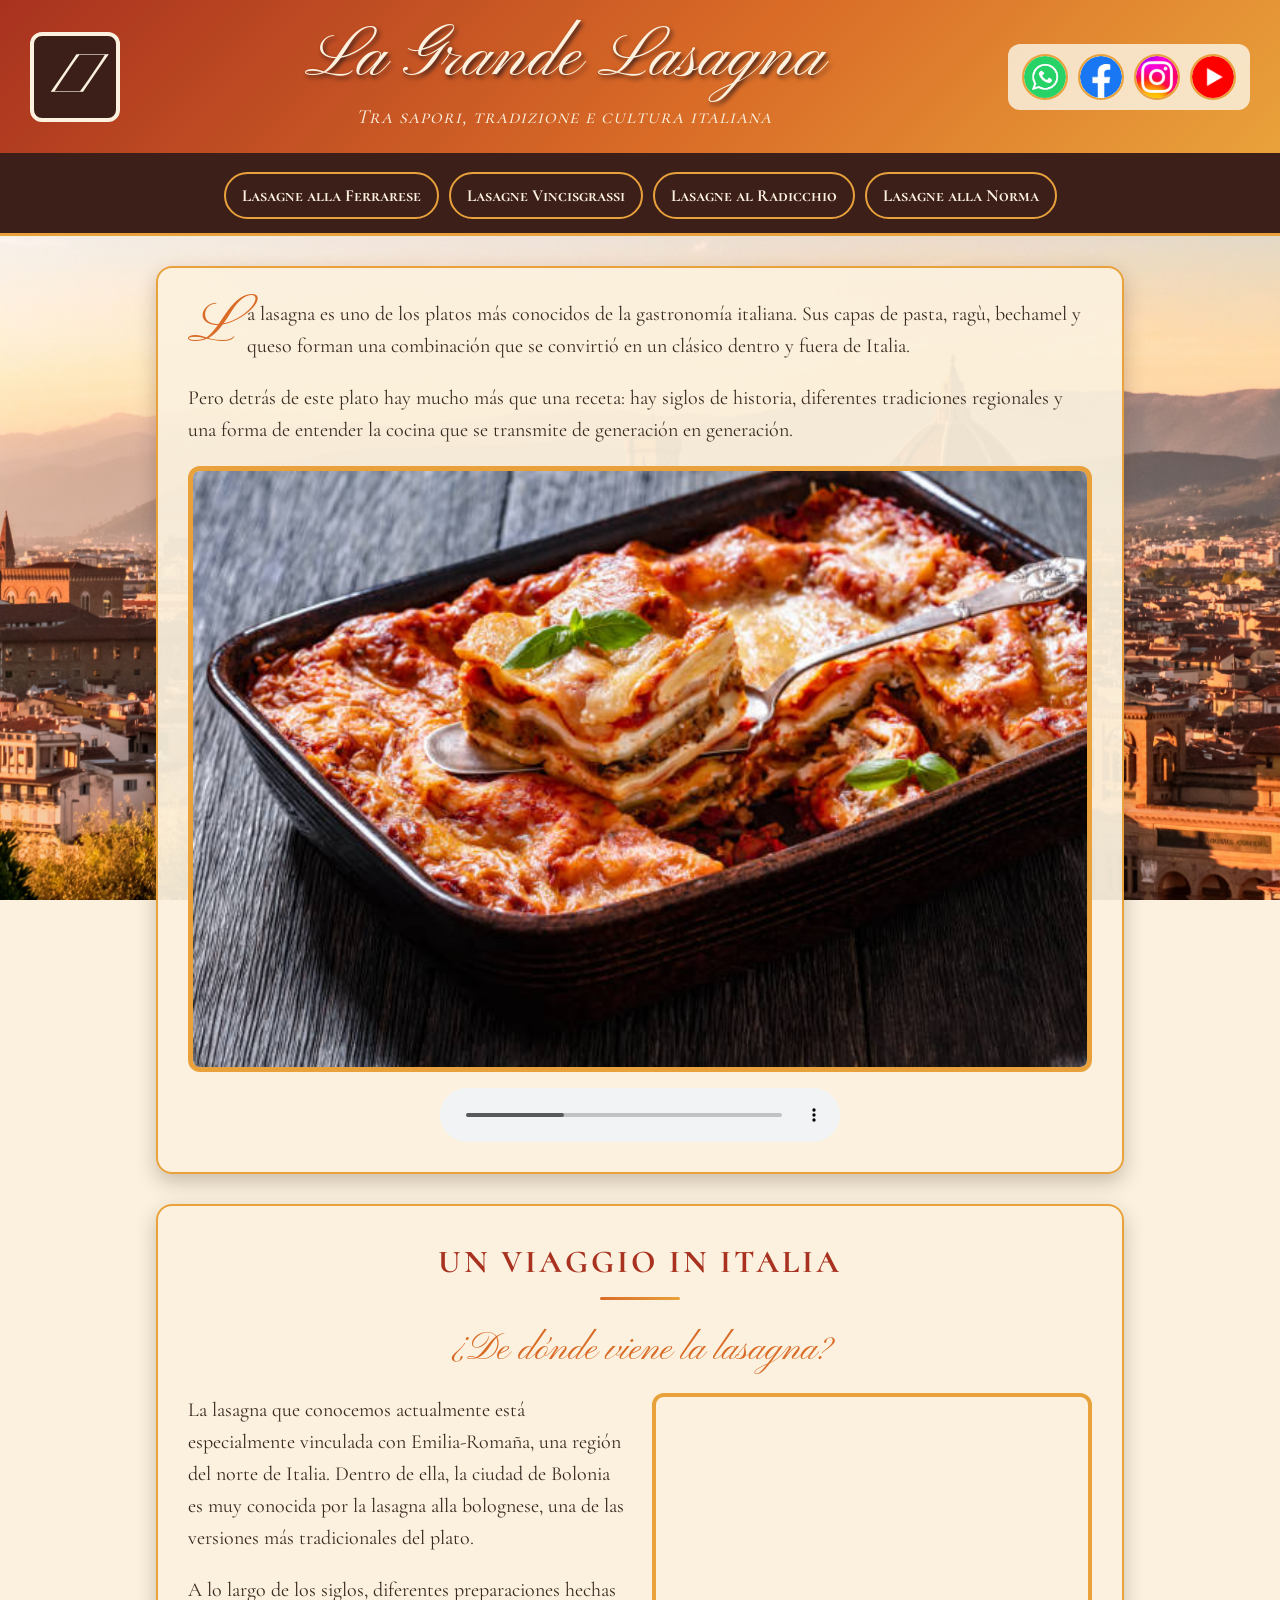
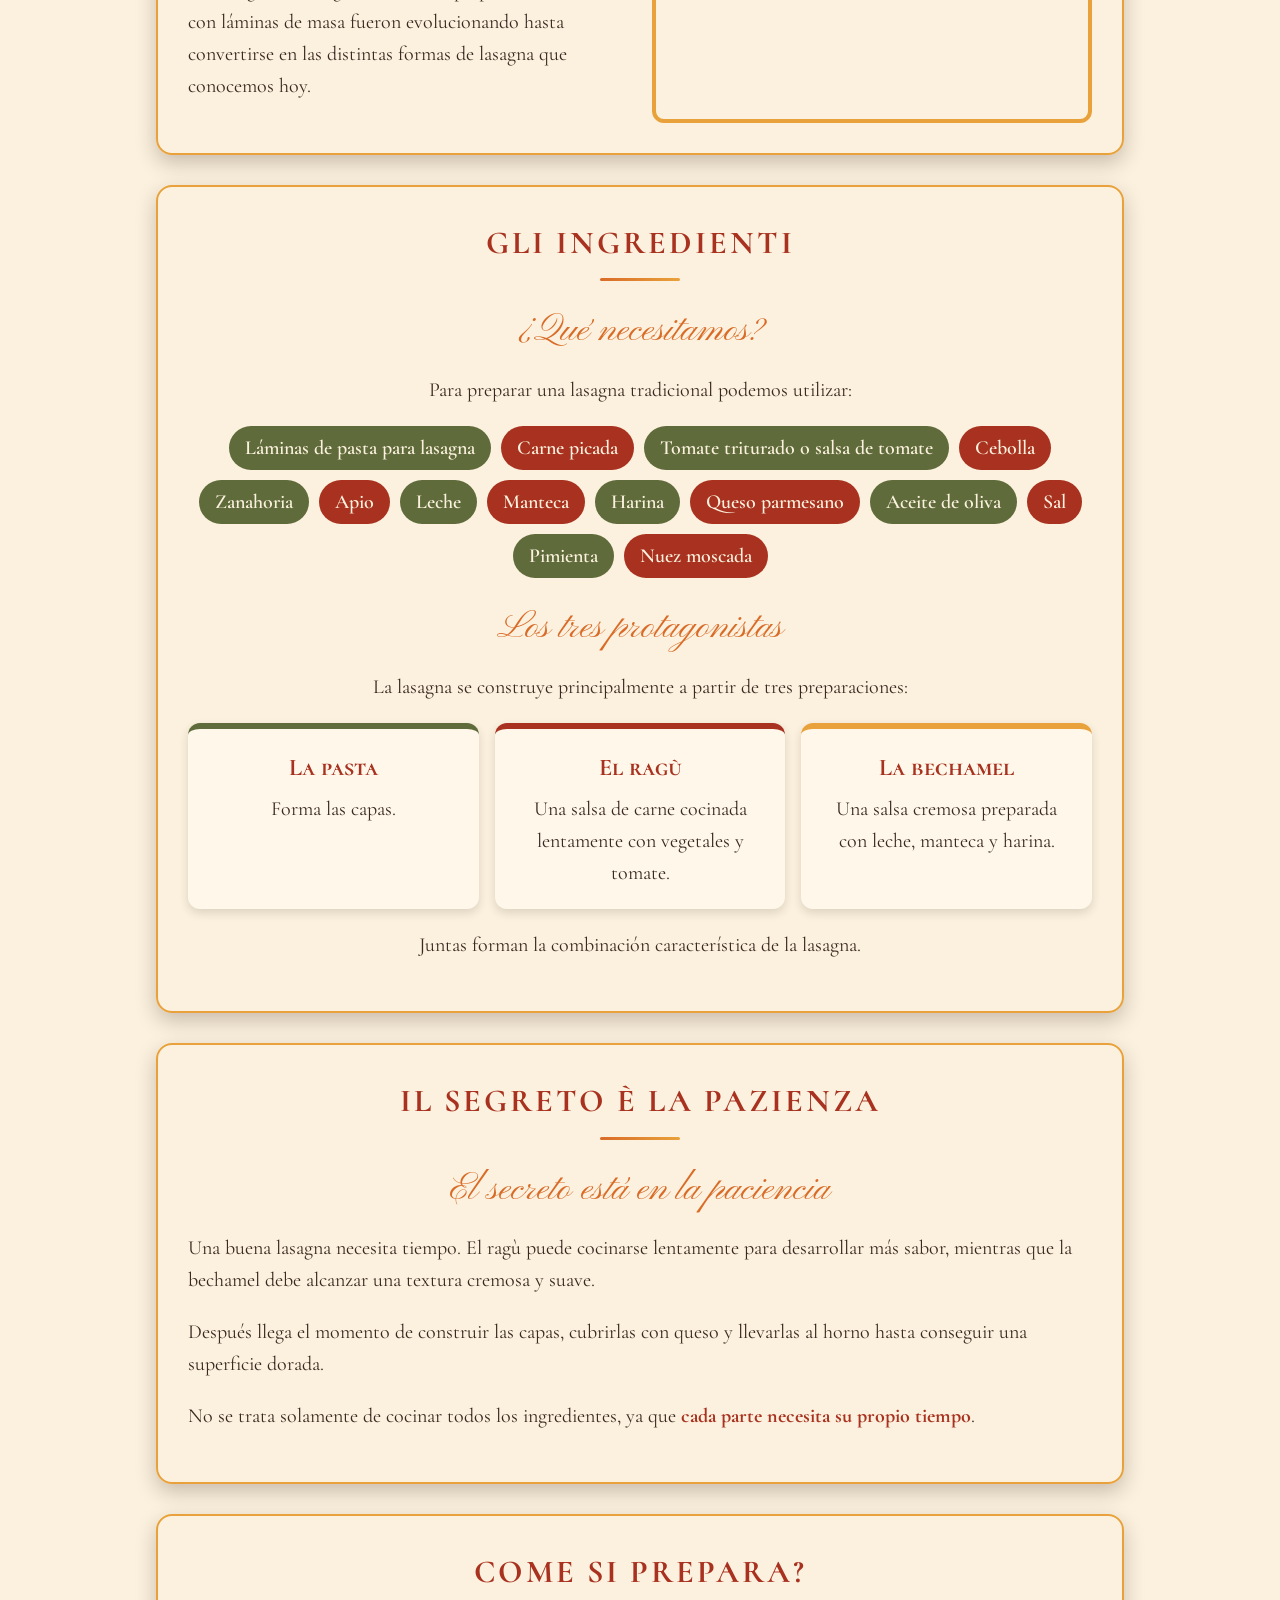
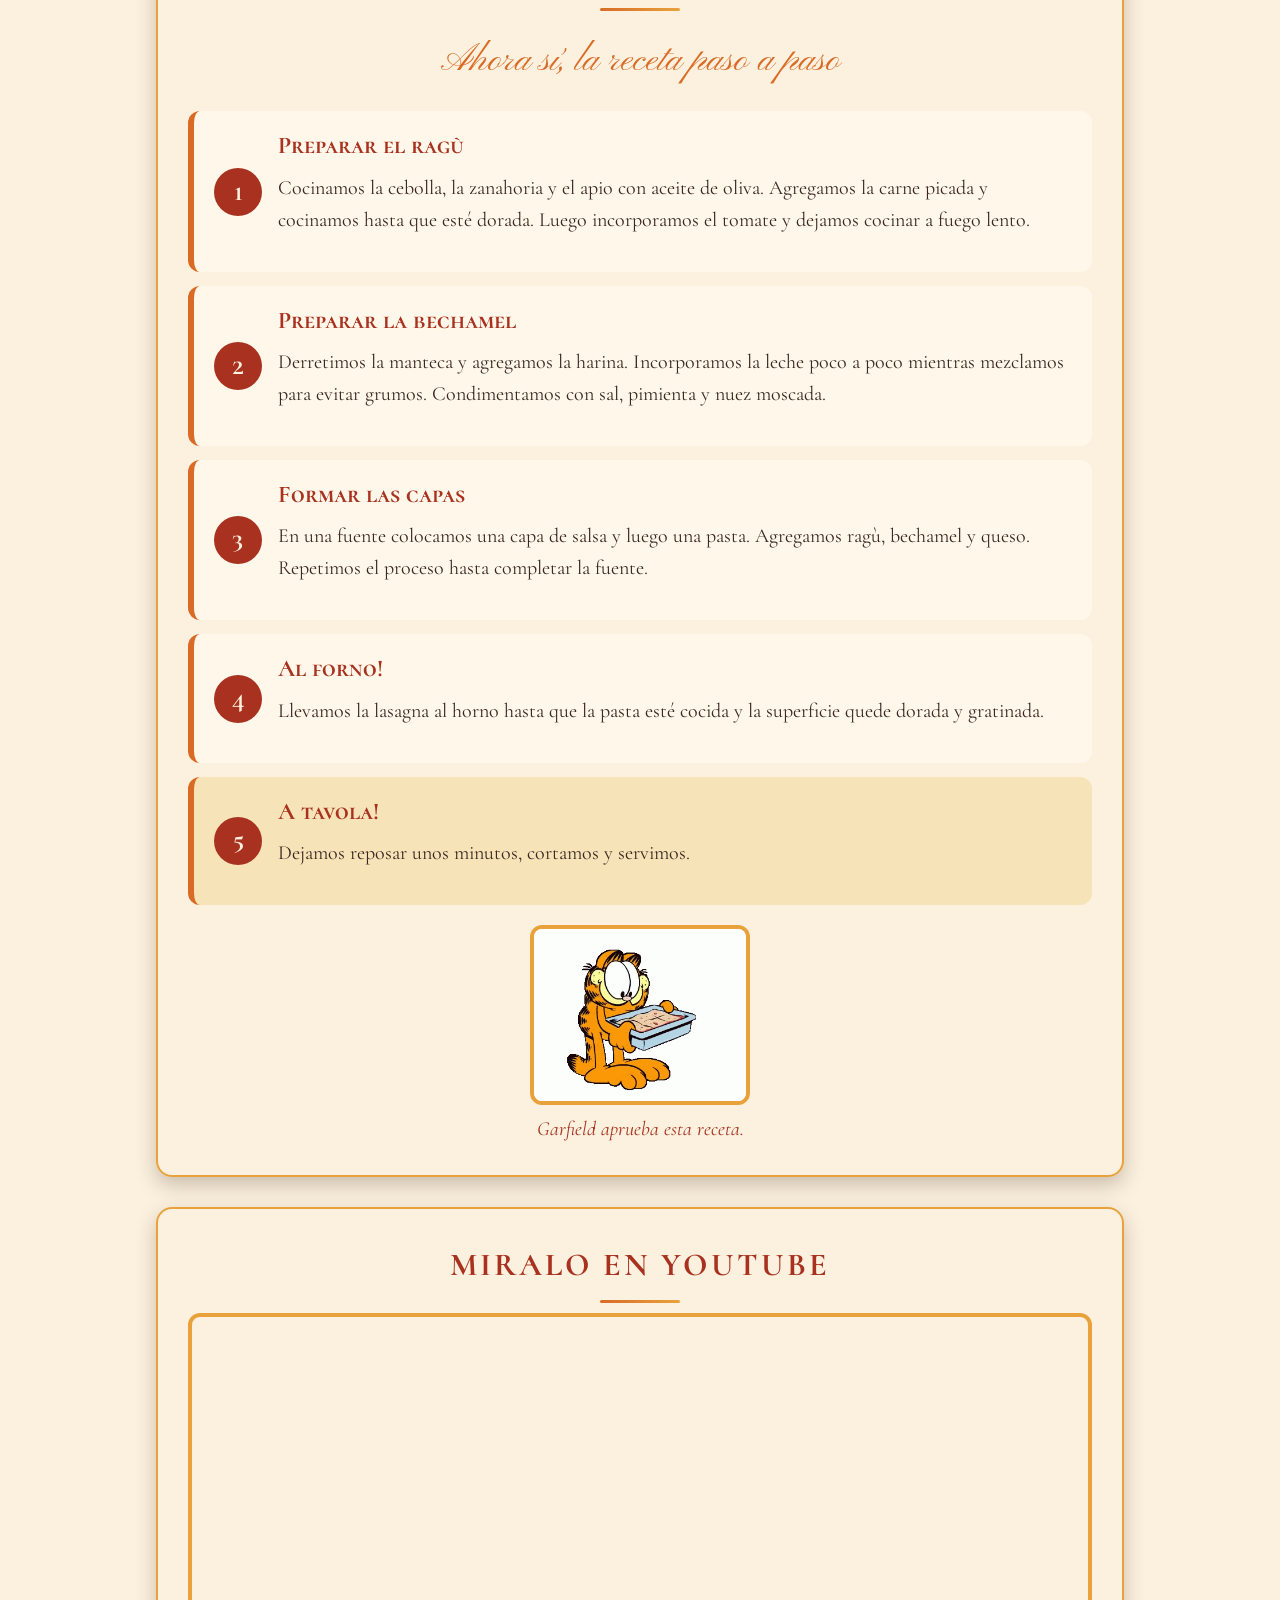
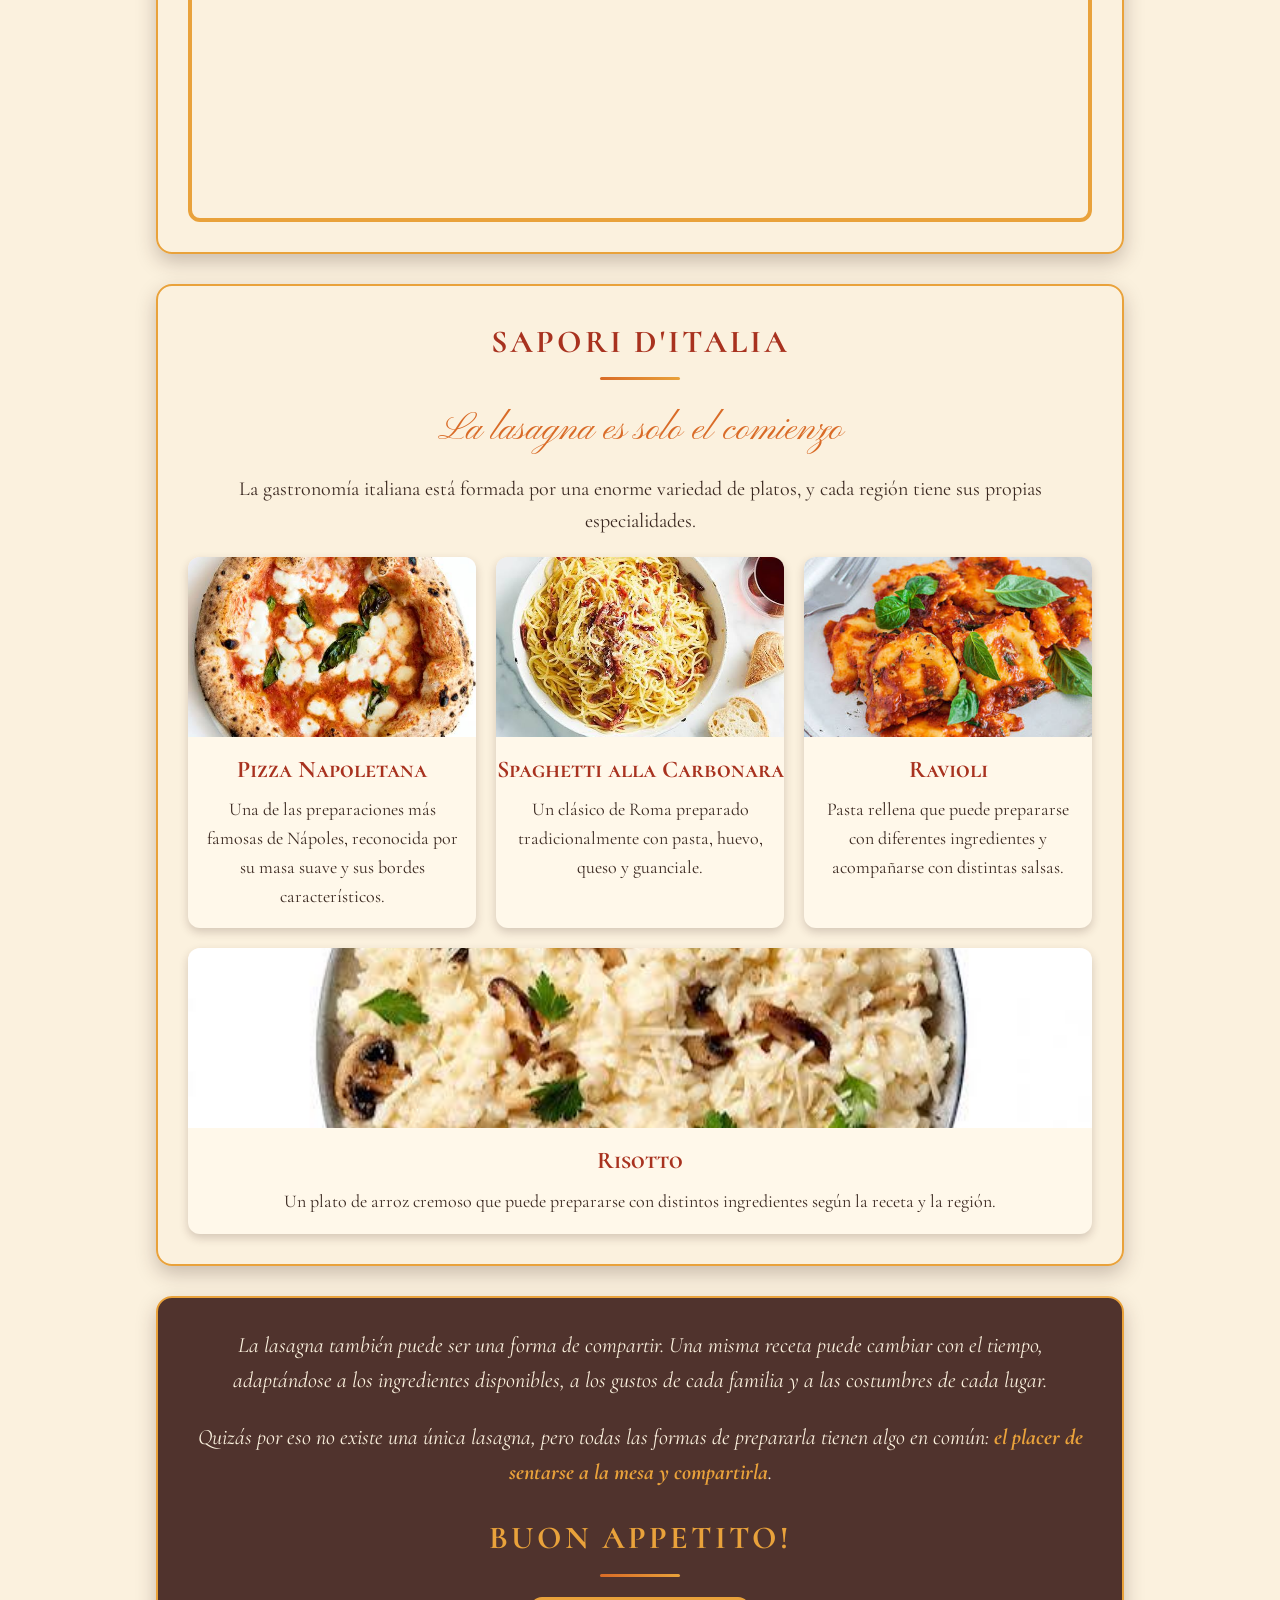
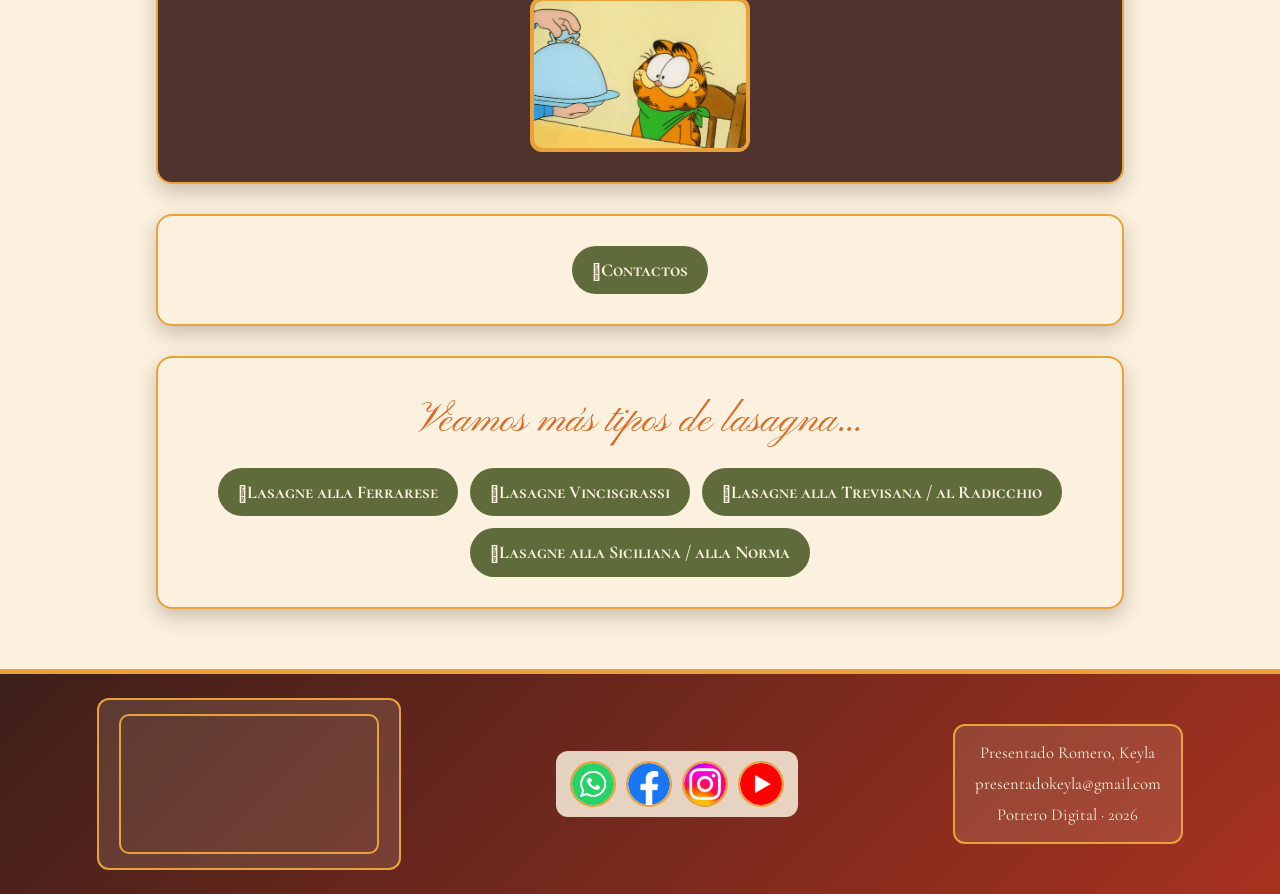
<file: index.html>
<!DOCTYPE html>
<html lang="es">

<head>
   
    <meta charset="UTF-8">
    <meta name="viewport" content="width=device-width, initial-scale=1.0">
    
    <title>𖠁 La Grande Lasagna 𖠁</title>

    
    <link rel="preconnect" href="https://fonts.googleapis.com">
    <link rel="preconnect" href="https://fonts.gstatic.com" crossorigin>
    <link href="https://fonts.googleapis.com/css2?family=Cormorant+Garamond:ital,wght@0,400;0,600;1,400&family=Cormorant+SC:wght@500;700&family=Pinyon+Script&display=swap" rel="stylesheet">

    
    <link rel="stylesheet" href="./css/estilos.css">

</head>

<body>


    <header class="header">

        <div class="header__logo">
            <a href="#inicio"> 𖠁 </a>
        </div>

        <div class="header__titulo">
            <h1>La Grande Lasagna</h1>
            <p class="subtitulo">Tra sapori, tradizione e cultura italiana</p>
        </div>

        
        <nav class="redes" aria-label="Redes sociales">
    <a href="https://wa.me/" target="_blank" aria-label="WhatsApp">
        <img src="./imagenes/whatsapp.jpg" alt="WhatsApp">
    </a>
    <a href="https://facebook.com" target="_blank" aria-label="Facebook">
        <img src="./imagenes/facebook.jpg" alt="Facebook">
    </a>
    <a href="https://instagram.com" target="_blank" aria-label="Instagram">
        <img src="./imagenes/instagram.jpg" alt="Instagram">
    </a>
    <a href="https://youtube.com" target="_blank" aria-label="YouTube">
        <img src="./imagenes/youtube.jpg" alt="YouTube">
    </a>
         </nav>   

    </header>

    <nav class="menu" aria-label="Otras recetas similares">
    <a href="https://ricette.donnamoderna.com/lasagne-alla-ferrarese" target="_blank">Lasagne alla Ferrarese</a>
    <a href="https://www.directoalpaladar.com/recetas-de-pasta/vincisgrassi-lasana-que-solo-puedes-probar-provincia-italiana-marcas-siguiendo-nuestra-receta" target="_blank">Lasagne Vincisgrassi</a>
    <a href="https://www.tasteatlas.com/lasagne-radicchio-e-salsiccia" target="_blank">Lasagne al Radicchio</a>
    <a href="https://www.giallozafferano.es/recetas/lasagne-alla-norma.html" target="_blank">Lasagne alla Norma</a>
</nav>


    <main id="inicio">


        <section class="seccion" id="introduccion">

            <p>La lasagna es uno de los platos más conocidos de la gastronomía italiana. Sus capas de pasta, ragù, bechamel y queso forman una combinación que se convirtió en un clásico dentro y fuera de Italia.</p>

            <p>Pero detrás de este plato hay mucho más que una receta: hay siglos de historia, diferentes tradiciones regionales y una forma de entender la cocina que se transmite de generación en generación.</p>

            <div class="media">
                <img class="img-principal" src="./imagenes/lasaña1.jpg" alt="Lasagna recién salida del horno">
                <audio controls src="./audio/sonido1.mp3"></audio>
            </div>

        </section>


        <section class="seccion" id="historia">

            <h2>Un viaggio in Italia</h2>
            <h3>¿De dónde viene la lasagna?</h3>

            <div class="dos-columnas">

                <div class="columna">
                    <p>La lasagna que conocemos actualmente está especialmente vinculada con Emilia-Romaña, una región del norte de Italia. Dentro de ella, la ciudad de Bolonia es muy conocida por la lasagna alla bolognese, una de las versiones más tradicionales del plato.</p>

                    <p>A lo largo de los siglos, diferentes preparaciones hechas con láminas de masa fueron evolucionando hasta convertirse en las distintas formas de lasagna que conocemos hoy.</p>
                </div>

                <div class="columna">
                    <iframe class="mapa"
                        src="https://www.google.com/maps/embed?pb=!1m18!1m12!1m3!1d1458769.890454078!2d9.65753108379687!3d44.42988126772039!2m3!1f0!2f0!3f0!3m2!1i1024!2i768!4f13.1!3m3!1m2!1s0x132ab57c46f385dd%3A0x1079b0bfcba7ca0!2sEmilia-Roma%C3%B1a%2C%20Italia!5e0!3m2!1ses-419!2sar!4v1790777120362!5m2!1ses-419!2sar"
                        title="Mapa de Emilia-Romaña, Italia"
                        allowfullscreen="" loading="lazy"
                        referrerpolicy="strict-origin-when-cross-origin"></iframe>
                </div>

            </div>

        </section>


        <section class="seccion" id="ingredientes">

            <h2>Gli ingredienti</h2>
            <h3>¿Qué necesitamos?</h3>
            <p class="centrado">Para preparar una lasagna tradicional podemos utilizar:</p>

            <ul class="ingredientes">
                <li>Láminas de pasta para lasagna</li>
                <li>Carne picada</li>
                <li>Tomate triturado o salsa de tomate</li>
                <li>Cebolla</li>
                <li>Zanahoria</li>
                <li>Apio</li>
                <li>Leche</li>
                <li>Manteca</li>
                <li>Harina</li>
                <li>Queso parmesano</li>
                <li>Aceite de oliva</li>
                <li>Sal</li>
                <li>Pimienta</li>
                <li>Nuez moscada</li>
            </ul>

            <h3>Los tres protagonistas</h3>
            <p class="centrado">La lasagna se construye principalmente a partir de tres preparaciones:</p>

            <div class="tarjetas">
                <article class="tarjeta">
                    <h4>La pasta</h4>
                    <p>Forma las capas.</p>
                </article>

                <article class="tarjeta">
                    <h4>El ragù</h4>
                    <p>Una salsa de carne cocinada lentamente con vegetales y tomate.</p>
                </article>

                <article class="tarjeta">
                    <h4>La bechamel</h4>
                    <p>Una salsa cremosa preparada con leche, manteca y harina.</p>
                </article>
            </div>

            <p class="centrado">Juntas forman la combinación característica de la lasagna.</p>

        </section>


        <section class="seccion" id="paciencia">

            <h2>Il segreto è la pazienza</h2>
            <h3>El secreto está en la paciencia</h3>

            <p>Una buena lasagna necesita tiempo. El ragù puede cocinarse lentamente para desarrollar más sabor, mientras que la bechamel debe alcanzar una textura cremosa y suave.</p>

            <p>Después llega el momento de construir las capas, cubrirlas con queso y llevarlas al horno hasta conseguir una superficie dorada.</p>

            <p>No se trata solamente de cocinar todos los ingredientes, ya que <strong>cada parte necesita su propio tiempo</strong>.</p>

        </section>


        <section class="seccion" id="receta">

            <h2>Come si prepara?</h2>
            <h3>Ahora sí, la receta paso a paso</h3>

            <ol class="pasos">
                <li>
                    <div>
                        <h4>Preparar el ragù</h4>
                        <p>Cocinamos la cebolla, la zanahoria y el apio con aceite de oliva. Agregamos la carne picada y cocinamos hasta que esté dorada. Luego incorporamos el tomate y dejamos cocinar a fuego lento.</p>
                    </div>
                </li>

                <li>
                    <div>
                        <h4>Preparar la bechamel</h4>
                        <p>Derretimos la manteca y agregamos la harina. Incorporamos la leche poco a poco mientras mezclamos para evitar grumos. Condimentamos con sal, pimienta y nuez moscada.</p>
                    </div>
                </li>

                <li>
                    <div>
                        <h4>Formar las capas</h4>
                        <p>En una fuente colocamos una capa de salsa y luego una pasta. Agregamos ragù, bechamel y queso. Repetimos el proceso hasta completar la fuente.</p>
                    </div>
                </li>

                <li>
                    <div>
                        <h4>Al forno!</h4>
                        <p>Llevamos la lasagna al horno hasta que la pasta esté cocida y la superficie quede dorada y gratinada.</p>
                    </div>
                </li>

                <li>
                    <div>
                        <h4>A tavola!</h4>
                        <p>Dejamos reposar unos minutos, cortamos y servimos.</p>
                    </div>
                </li>
            </ol>

            <!-- Garfield: si no te gusta, borrá este div completo -->
            <div class="garfield">
                <img src="./imagenes/garfield2.gif" alt="Garfield comiendo lasagna">
                <p>Garfield aprueba esta receta.</p>
            </div>

        </section>


        <section class="seccion" id="video">

            <h2>Miralo en YouTube</h2>

            <iframe class="video"
                src="https://www.youtube.com/embed/EnpwxRg9zgc?si=BGU4Ueq7iNrIMX7z"
                title="Reproductor de YouTube"
                allow="accelerometer; autoplay; clipboard-write; encrypted-media; gyroscope; picture-in-picture; web-share"
                referrerpolicy="strict-origin-when-cross-origin"
                allowfullscreen></iframe>

        </section>


        <section class="seccion" id="sabores">

            <h2>Sapori d'Italia</h2>
            <h3>La lasagna es solo el comienzo</h3>
            <p class="centrado">La gastronomía italiana está formada por una enorme variedad de platos, y cada región tiene sus propias especialidades.</p>

            <div class="platos">

                <article class="plato">
                    <img src="./imagenes/pizzanapoletana.jfif" alt="Pizza napoletana">
                    <h4>Pizza Napoletana</h4>
                    <p>Una de las preparaciones más famosas de Nápoles, reconocida por su masa suave y sus bordes característicos.</p>
                </article>

                <article class="plato">
                    <img src="./imagenes/spaghettiallacarbonara.jfif" alt="Spaghetti alla carbonara">
                    <h4>Spaghetti alla Carbonara</h4>
                    <p>Un clásico de Roma preparado tradicionalmente con pasta, huevo, queso y guanciale.</p>
                </article>

                <article class="plato">
                    <img src="./imagenes/ravioli.jfif" alt="Ravioli">
                    <h4>Ravioli</h4>
                    <p>Pasta rellena que puede prepararse con diferentes ingredientes y acompañarse con distintas salsas.</p>
                </article>

                <article class="plato">
                    <img src="./imagenes/risotto.jfif" alt="Risotto">
                    <h4>Risotto</h4>
                    <p>Un plato de arroz cremoso que puede prepararse con distintos ingredientes según la receta y la región.</p>
                </article>

            </div>

        </section>


        <section class="seccion seccion--final" id="cierre">

            <blockquote class="frasefinal">
                <p>La lasagna también puede ser una forma de compartir. Una misma receta puede cambiar con el tiempo, adaptándose a los ingredientes disponibles, a los gustos de cada familia y a las costumbres de cada lugar.</p>
                <p>Quizás por eso no existe una única lasagna, pero todas las formas de prepararla tienen algo en común: <strong>el placer de sentarse a la mesa y compartirla</strong>.</p>
            </blockquote>

            <h2 class="buonappetito">Buon appetito!</h2>

            <div class="garfield">
                <img src="./imagenes/garfield1.gif" alt="Garfield con una lasagna">
            </div>

        </section>

        <section class="seccion" id="contacto">
    <div class="enlaces">
        <a href="contactos.html">Contactos</a>
    </div>
</section>


        <section class="seccion" id="mas-lasagnas">

            <h3 class="veamosmastiposdelasagna">Veamos más tipos de lasagna...</h3>

            <div class="enlaces">
                <a target="_blank" href="https://ricette.donnamoderna.com/lasagne-alla-ferrarese">Lasagne alla Ferrarese</a>
                <a target="_blank" href="https://www.directoalpaladar.com/recetas-de-pasta/vincisgrassi-lasana-que-solo-puedes-probar-provincia-italiana-marcas-siguiendo-nuestra-receta">Lasagne Vincisgrassi</a>
                <a target="_blank" href="https://www.tasteatlas.com/lasagne-radicchio-e-salsiccia">Lasagne alla Trevisana / al Radicchio</a>
                <a target="_blank" href="https://www.giallozafferano.es/recetas/lasagne-alla-norma.html">Lasagne alla Siciliana / alla Norma</a>
            </div>

        </section>

    </main>


   
    <footer class="footer">

        <div class="footer__caja footer__mapa">
    <iframe
        src="https://www.google.com/maps/embed?pb=!1m18!1m12!1m3!1d3282.755801670208!2d-58.36733658947246!3d-34.63561087282951!2m3!1f0!2f0!3f0!3m2!1i1024!2i768!4f13.1!3m3!1m2!1s0x95a334b6925e5473%3A0x1ca5b2748858b40d!2sEstadio%20Alberto%20J.%20Armando%20La%20Bombonera!5e0!3m2!1ses-419!2sar!4v1794090004278!5m2!1ses-419!2sar"
        loading="lazy"
        referrerpolicy="no-referrer-when-downgrade"></iframe>
</div>

        <nav class="redes" aria-label="Redes sociales">
    <a href="https://wa.me/" target="_blank" aria-label="WhatsApp">
        <img src="./imagenes/whatsapp.jpg" alt="WhatsApp">
    </a>
    <a href="https://facebook.com" target="_blank" aria-label="Facebook">
        <img src="./imagenes/facebook.jpg" alt="Facebook">
    </a>
    <a href="https://instagram.com" target="_blank" aria-label="Instagram">
        <img src="./imagenes/instagram.jpg" alt="Instagram">
    </a>
    <a href="https://youtube.com" target="_blank" aria-label="YouTube">
        <img src="./imagenes/youtube.jpg" alt="YouTube">
    </a>
</nav>

        <div class="footer__caja">
    <small>Presentado Romero, Keyla</small>
    <small>presentadokeyla@gmail.com</small>
    <small>Potrero Digital · 2026</small>
</div>

    </footer>

</body>

</html>
</file>
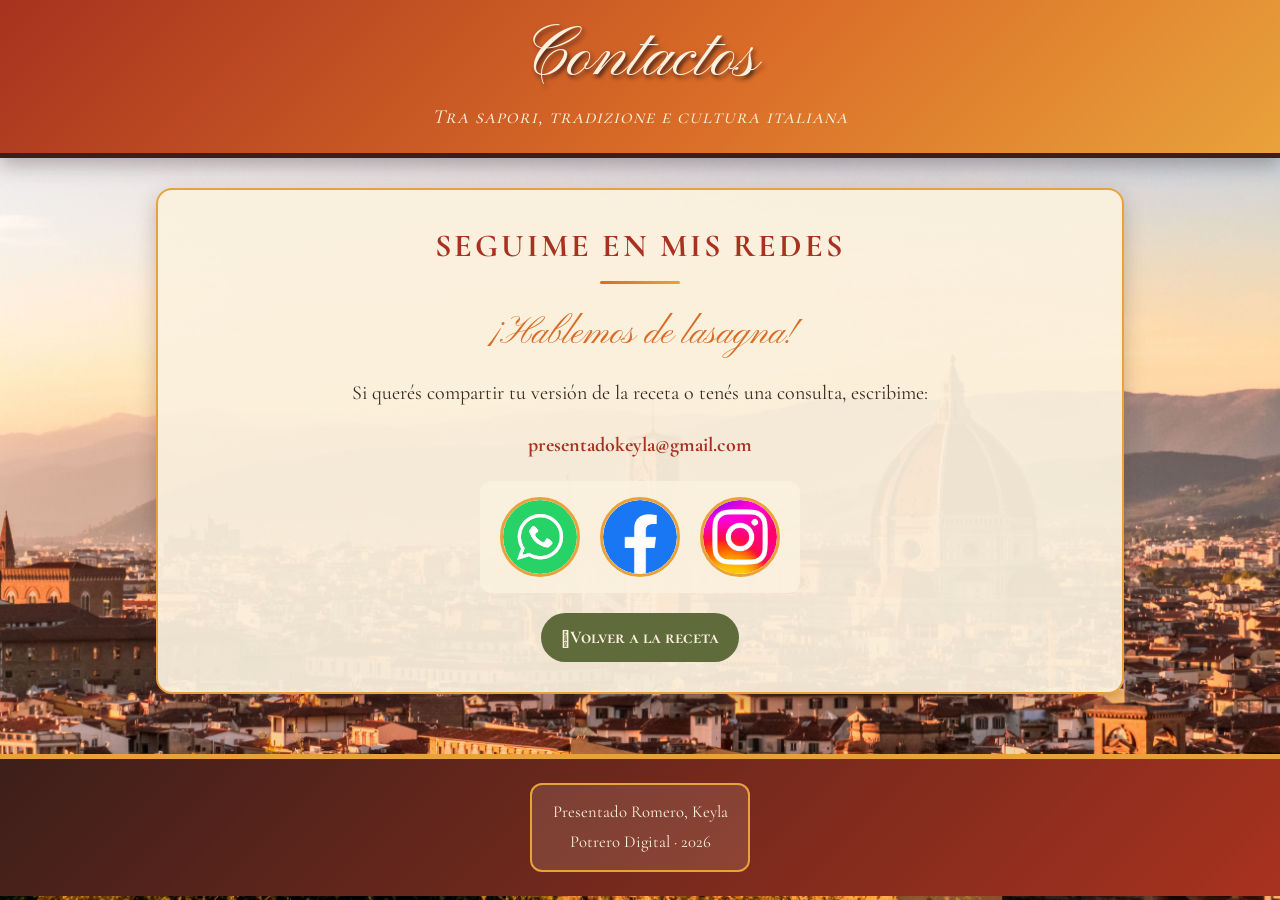
<file: contactos.html>
<!DOCTYPE html>
<html lang="es">

<head>
    <meta charset="UTF-8">
    <meta name="viewport" content="width=device-width, initial-scale=1.0">
    <title>𖠁 Contactos - La Grande Lasagna 𖠁</title>

    <link rel="preconnect" href="https://fonts.googleapis.com">
    <link rel="preconnect" href="https://fonts.gstatic.com" crossorigin>
    <link href="https://fonts.googleapis.com/css2?family=Cormorant+Garamond:ital,wght@0,400;0,600;1,400&family=Cormorant+SC:wght@500;700&family=Pinyon+Script&display=swap" rel="stylesheet">

    <link rel="stylesheet" href="./css/estilos.css">
</head>

<body>

    <header class="header">
        <div class="header__titulo">
            <h1>Contactos</h1>
            <p class="subtitulo">Tra sapori, tradizione e cultura italiana</p>
        </div>
    </header>

    <main>

        <section class="seccion contacto" id="contacto">

            <h2>Seguime en mis redes</h2>
            <h3>¡Hablemos de lasagna!</h3>

            <p>Si querés compartir tu versión de la receta o tenés una consulta, escribime:</p>
            <p><strong>presentadokeyla@gmail.com</strong></p>

            <nav class="redes redes--grandes" aria-label="Redes sociales">
                <a href="https://wa.me/" target="_blank" aria-label="WhatsApp">
                    <img src="./imagenes/whatsapp.jpg" alt="WhatsApp">
                </a>
                <a href="https://facebook.com" target="_blank" aria-label="Facebook">
                    <img src="./imagenes/facebook.jpg" alt="Facebook">
                </a>
                <a href="https://instagram.com" target="_blank" aria-label="Instagram">
                    <img src="./imagenes/instagram.jpg" alt="Instagram">
                </a>
            </nav>

            <div class="enlaces">
                <a href="index.html">Volver a la receta</a>
            </div>

        </section>

    </main>

    <footer class="footer">
        <div class="footer__caja">
            <small>Presentado Romero, Keyla</small>
            <small>Potrero Digital · 2026</small>
        </div>
    </footer>

</body>

</html>
</file>
<file: css/estilos.css>
:root {
    --terracota:  #c8512d;
    --naranja:    #d96b27;
    --dorado:     #e9a23b;
    --tomate:     #a8321f;
    --albahaca:   #5f6b3a;
    --crema:      #fbf1de;
    --vino:       #3d1f1a;
    --tinta:      #3b2921;

    --fuente-titulo: 'Pinyon Script', cursive;
    --fuente-versalitas: 'Cormorant SC', serif;
    --fuente-texto: 'Cormorant Garamond', Georgia, serif;
}


* {
    box-sizing: border-box;
}

body {
    margin: 0;
    font-family: var(--fuente-texto);
    font-size: 20px;
    line-height: 1.6;
    color: var(--tinta);

    background-image: url('../imagenes/fondoitalia.jpg');
    background-attachment: fixed;
    background-size: cover;
    background-color: var(--crema);
}

img {
    display: block;
    max-width: 100%;
    height: auto;
}

p {
    margin: 0 0 1em;
}

strong {
    color: var(--tomate);
}

h2 {
    margin: 0 0 10px;
    font-family: var(--fuente-versalitas);
    font-size: 32px;
    font-weight: 700;
    letter-spacing: 3px;
    text-align: center;
    text-transform: uppercase;
    color: var(--tomate);
}


h2::after {
    content: "";
    display: block;
    width: 80px;
    height: 3px;
    margin: 10px auto 0;
    background: linear-gradient(90deg, var(--naranja), var(--dorado));
    border-radius: 3px;
}

h3 {
    margin: 20px 0 12px;
    font-family: var(--fuente-titulo);
    font-size: 38px;
    font-weight: 400;
    text-align: center;
    color: var(--naranja);
}

h4 {
    margin: 0 0 6px;
    font-family: var(--fuente-versalitas);
    font-size: 24px;
    color: var(--tomate);
}

/* Foco visible para quien navega con teclado */
a:focus-visible,
audio:focus-visible {
    outline: 3px solid var(--dorado);
    outline-offset: 3px;
}



.header {
    display: flex;
    flex-wrap: wrap;                
    align-items: center;
    justify-content: space-between;
    gap: 20px;

    padding: 20px 30px;
    background: linear-gradient(135deg, var(--tomate), var(--naranja) 55%, var(--dorado));
    border-bottom: 5px solid var(--vino);
    box-shadow: 0 6px 20px rgba(61, 31, 26, 0.35);
}

.header__logo a {
    display: flex;
    align-items: center;
    justify-content: center;

    width: 90px;
    height: 90px;
    font-family: var(--fuente-titulo);
    font-size: 48px;
    text-decoration: none;
    color: var(--crema);

    background-color: var(--vino);
    border: 4px solid var(--crema);
    border-radius: 12px;
    transition: transform 0.3s;
}

.header__logo a:hover {
    transform: rotate(-6deg) scale(1.08);
}

.header__titulo {
    flex: 1 1 300px;                 
    text-align: center;
}

.header__titulo h1 {
    margin: 0;
    font-family: var(--fuente-titulo);
    font-size: 70px;
    font-weight: 400;
    line-height: 1.1;
    color: var(--crema);
    text-shadow: 2px 3px 4px var(--vino);
}

.subtitulo {
    margin: 4px 0 0;
    font-family: var(--fuente-versalitas);
    font-size: 20px;
    font-style: italic;
    letter-spacing: 1px;
    color: var(--crema);
}



main {
    max-width: 1000px;
    margin: 0 auto;
    padding: 30px 16px;
}

.seccion {
    margin-bottom: 30px;
    padding: 30px;
    background-color: rgba(251, 241, 222, 0.93);
    border: 2px solid var(--dorado);
    border-radius: 16px;
    box-shadow: 0 8px 20px rgba(61, 31, 26, 0.25);
}

.centrado {
    text-align: center;
}


#introduccion p:first-of-type::first-letter {
    float: left;
    margin-right: 8px;
    font-family: var(--fuente-titulo);
    font-size: 68px;
    line-height: 0.8;
    color: var(--naranja);
}


.media {
    display: flex;
    flex-direction: column;
    align-items: center;
    gap: 16px;
}

.img-principal {
    width: 100%;
    border: 5px solid var(--dorado);
    border-radius: 12px;
}

audio {
    width: 100%;
    max-width: 400px;
}


.dos-columnas {
    display: flex;
    flex-wrap: wrap;
    gap: 24px;
    align-items: center;
}

.columna {
    flex: 1 1 300px;
}

.mapa,
.video {
    display: block;
    width: 100%;
    border: 4px solid var(--dorado);
    border-radius: 12px;
}

.mapa  { aspect-ratio: 4 / 3; }
.video { aspect-ratio: 16 / 9; }


.ingredientes {
    display: flex;
    flex-wrap: wrap;
    justify-content: center;
    gap: 10px;
    margin: 20px 0;
    padding: 0;
    list-style: none;
}

.ingredientes li {
    padding: 6px 16px;
    font-weight: 600;
    color: var(--crema);
    background-color: var(--albahaca);
    border-radius: 999px;
    transition: transform 0.2s, background-color 0.2s;
}


.ingredientes li:nth-child(even) {
    background-color: var(--tomate);
}

.ingredientes li:hover {
    transform: translateY(-3px) scale(1.05);
    background-color: var(--naranja);
}


.tarjetas {
    display: flex;
    flex-wrap: wrap;
    gap: 16px;
    margin: 20px 0;
}

.tarjeta {
    flex: 1 1 200px;
    padding: 20px;
    text-align: center;
    background-color: #fff8ea;
    border-top: 6px solid var(--albahaca);
    border-radius: 12px;
    box-shadow: 0 4px 10px rgba(61, 31, 26, 0.15);
    transition: transform 0.3s;
}

.tarjeta:nth-child(2) { border-top-color: var(--tomate); }
.tarjeta:nth-child(3) { border-top-color: var(--dorado); }

.tarjeta:hover {
    transform: translateY(-6px);
}

.tarjeta p:last-child {
    margin-bottom: 0;
}


.pasos {
    display: flex;
    flex-direction: column;
    gap: 14px;
    margin: 20px 0;
    padding: 0;
    list-style: none;
    counter-reset: paso;
}

.pasos li {
    display: flex;
    flex-wrap: wrap;
    align-items: center;
    gap: 16px;

    padding: 16px 20px;
    background-color: #fff8ea;
    border-left: 6px solid var(--naranja);
    border-radius: 12px;
    counter-increment: paso;
    transition: transform 0.3s, border-color 0.3s;
}


.pasos li::before {
    content: counter(paso);
    flex: 0 0 48px;
    display: flex;
    align-items: center;
    justify-content: center;
    height: 48px;
    font-family: var(--fuente-versalitas);
    font-size: 26px;
    font-weight: 700;
    color: var(--crema);
    background-color: var(--tomate);
    border-radius: 50%;
}

.pasos li div,
.pasos li > h4,
.pasos li > p {
    flex: 1 1 200px;
    margin: 0;
}

.pasos li:hover {
    transform: translateX(6px);
    border-left-color: var(--albahaca);
}


.pasos li:last-child {
    background-color: #f6e3b8;
}


.garfield {
    display: flex;
    flex-direction: column;
    align-items: center;
    gap: 8px;
    margin-top: 20px;
}

.garfield img {
    width: 100%;
    max-width: 220px;
    border: 4px solid var(--dorado);
    border-radius: 12px;
}

.garfield p {
    margin: 0;
    font-style: italic;
    color: var(--tomate);
}


.platos {
    display: flex;
    flex-wrap: wrap;
    gap: 20px;
    margin-top: 20px;
}

.plato {
    flex: 1 1 220px;
    overflow: hidden;
    text-align: center;
    background-color: #fff8ea;
    border-radius: 12px;
    box-shadow: 0 4px 10px rgba(61, 31, 26, 0.2);
}

.plato img {
    width: 100%;
    height: 180px;
    object-fit: cover;               
    transition: transform 0.4s;
}

.plato:hover img {
    transform: scale(1.08);
}

.plato h4 {
    margin-top: 14px;
}

.plato p {
    padding: 0 16px;
    font-size: 18px;
}


.seccion--final {
    text-align: center;
    background-color: rgba(61, 31, 26, 0.9);
    border-color: var(--dorado);
}

.frasefinal {
    margin: 0;
    padding: 0;
    font-size: 22px;
    font-style: italic;
    color: var(--crema);
}

.frasefinal strong {
    color: var(--dorado);
}

.seccion--final .buonappetito {
    color: var(--dorado);
}


.veamosmastiposdelasagna {
    margin-top: 0;
    font-size: 42px;
}

.enlaces {
    display: flex;
    flex-wrap: wrap;
    justify-content: center;
    gap: 12px;
}

.enlaces a {
    padding: 10px 20px;
    font-family: var(--fuente-versalitas);
    font-size: 18px;
    font-weight: 700;
    text-decoration: none;
    color: var(--crema);
    background-color: var(--albahaca);
    border-radius: 999px;
    transition: background-color 0.3s, transform 0.3s;
}

.enlaces a:hover {
    background-color: var(--tomate);
    transform: translateY(-3px);
}


.enlaces a::before {
    content: "𖠁";
}



.redes {
    display: flex;
    gap: 10px;
    padding: 10px 14px;
    background-color: rgba(251, 241, 222, 0.85);
    border-radius: 12px;
}

.redes a {
    display: block;
    width: 46px;
    height: 46px;
    overflow: hidden;
    border-radius: 50%;
    border: 2px solid var(--dorado);
    transition: transform 0.2s;
}

.redes a img {
    width: 100%;
    height: 100%;
    object-fit: cover;
    border-radius: 50%;
}

.redes a:hover {
    transform: translateY(-4px) scale(1.1);
}


.footer {
    display: flex;
    flex-wrap: wrap;                
    align-items: center;
    justify-content: space-around;
    gap: 20px;

    padding: 24px 30px;
    color: var(--crema);
    background: linear-gradient(135deg, var(--vino), var(--tomate));
    border-top: 5px solid var(--dorado);
}

.footer__caja {
    display: flex;
    flex-direction: column;
    align-items: center;
    justify-content: center;
    gap: 4px;

    min-width: 220px;
    padding: 14px 20px;
    text-align: center;
    background-color: rgba(251, 241, 222, 0.12);
    border: 2px solid var(--dorado);
    border-radius: 12px;
}

.footer__caja p {
    margin: 0;
    font-family: var(--fuente-versalitas);
    font-size: 18px;
    font-weight: 700;
}

.footer__caja a {
    font-family: var(--fuente-versalitas);
    font-size: 18px;
    font-weight: 700;
    text-decoration: none;
    color: var(--crema);
}

.footer__caja a:hover {
    color: var(--dorado);
    text-decoration: underline;
}

.footer__mapa iframe {
    width: 100%;
    max-width: 260px;
    height: 140px;
    border: 2px solid var(--dorado);
    border-radius: 10px;
    pointer-events: auto;
}


.menu {
    display: flex;
    flex-wrap: wrap;
    justify-content: center;
    gap: 10px;
    margin: 0;
    padding: 14px 16px;
    background-color: var(--vino);
    border-bottom: 3px solid var(--dorado);
}

.menu a {
    padding: 8px 16px;
    font-family: var(--fuente-versalitas);
    font-size: 17px;
    font-weight: 700;
    text-decoration: none;
    color: var(--crema);
    border: 2px solid var(--dorado);
    border-radius: 999px;
    transition: background-color 0.3s, color 0.3s;
}

.menu a:hover {
    background-color: var(--dorado);
    color: var(--vino);
}

.contacto {
    text-align: center;
}

.redes--grandes {
    justify-content: center;
    gap: 20px;
    width: fit-content;
    margin: 20px auto;
    padding: 16px 20px;
}

.redes--grandes a {
    width: 80px;
    height: 80px;
    border-width: 3px;
}


@media (max-width: 600px) {

    body {
        font-size: 18px;
    }

    .header {
        justify-content: center;
        padding: 16px;
    }

    .header__titulo h1 {
        font-size: 48px;
    }

    .seccion {
        padding: 20px 16px;
    }

    h2 {
        font-size: 26px;
        letter-spacing: 2px;
    }

    h3 {
        font-size: 32px;
    }
}
</file>
